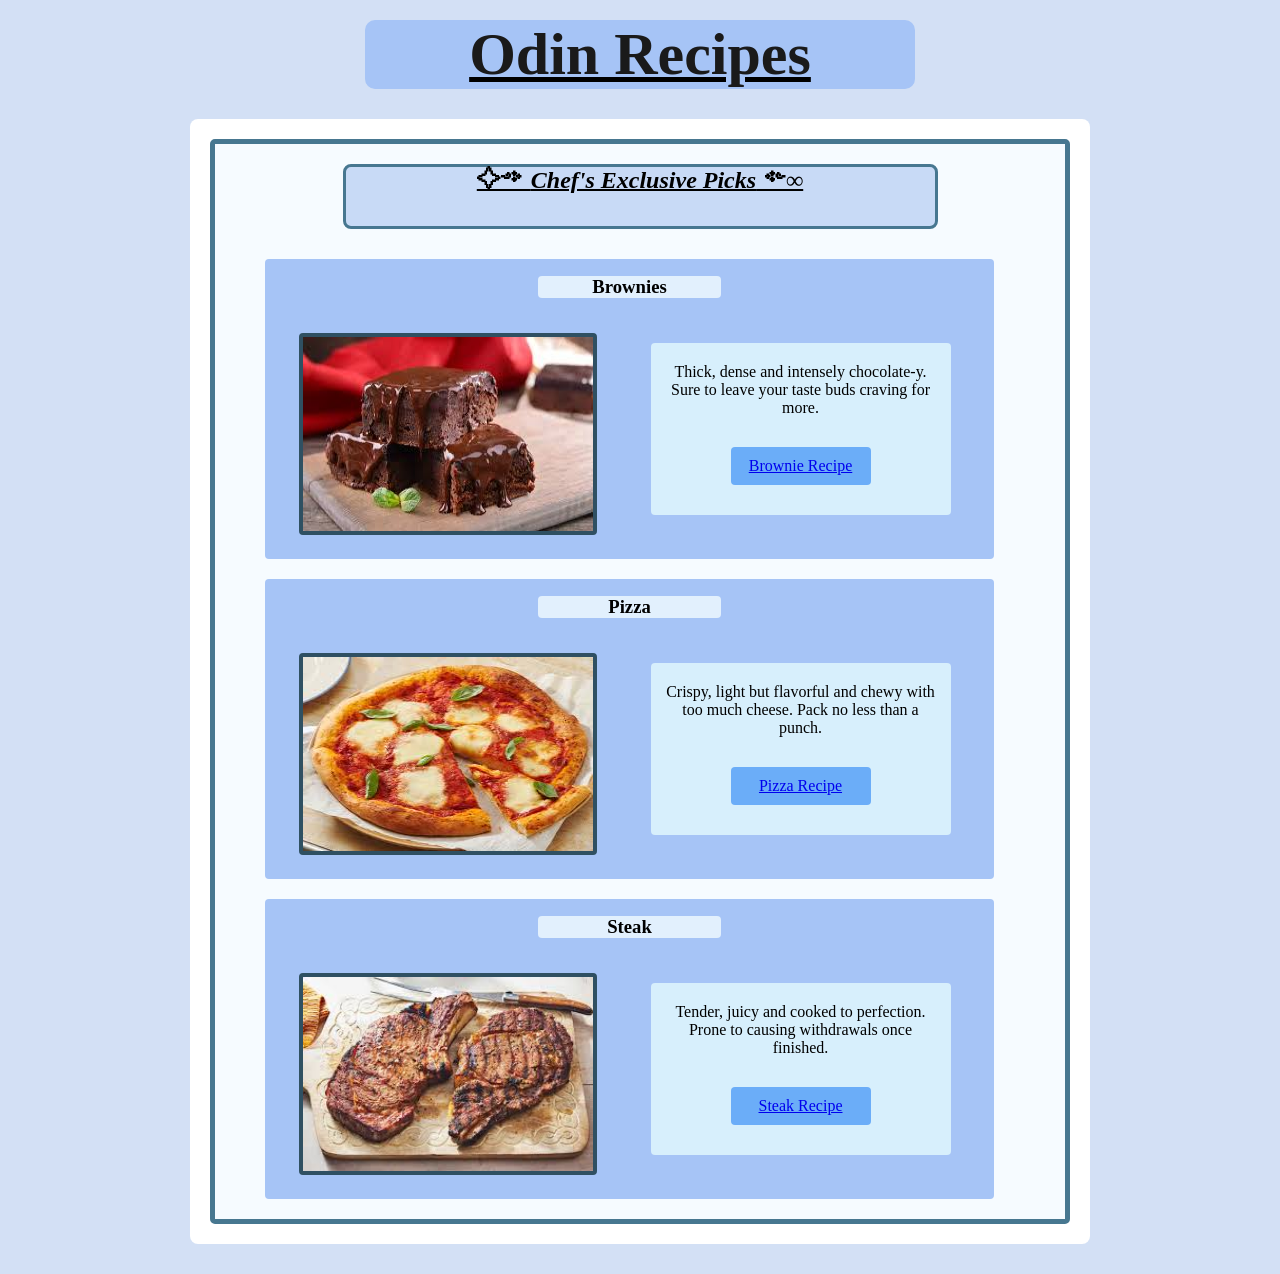
<file: index.html>
<!doctype html>
<html lang="en">
  <head>
    <meta charset="UTF-8" />
    <meta name="viewport" content="width=device-width, initial-scale=1.0" />
    <link rel="stylesheet" href="styles.css" />
    <title>Odin Recipes</title>
  </head>
  <body>
    <h1 class="mainheading">Odin Recipes</h1>
    <div class="card">
      <div class="border">
        <h2 id="Cardheading">✧༺ <em>Chef's Exclusive Picks</em> ༻∞</h2>
        <p></p>
        <ul>
          <li class= "listitem">
            <h3 class="recipe-heading">Brownies</h3>
            <img class="image" src="img/indexbrownie.jpeg">
            <p class="recipe-info">Thick, dense and intensely chocolate-y. Sure to leave your taste buds craving for more. 
              <a class="link" href="recipes/brownie.html" target="_blank"
                >Brownie Recipe</a
              >
            </p>
          </li>
          <li class="listitem">
            <h3 class="recipe-heading">Pizza</h3>
            <img class="image" src="img/indexpizza.jpeg">
            <p class="recipe-info">Crispy, light but flavorful and chewy with too much cheese. Pack no less than a punch. 
              <a class="link" href="recipes/pizza.html" target="_blank"
                >Pizza Recipe</a
              >
            </p>
          </li>
          <li class="listitem">
            <h3 class="recipe-heading">Steak</h3>
            <img class="image" src="img/indexsteak.jpeg">
            <p class="recipe-info">Tender, juicy and cooked to perfection. Prone to causing withdrawals once finished. 
              <a class="link" href="recipes/steak.html" target="_blank"
                >Steak Recipe</a
              >
            </p>
        </div>
        </li>
      </ul>
    </div>
  </body>
</html>
</file>
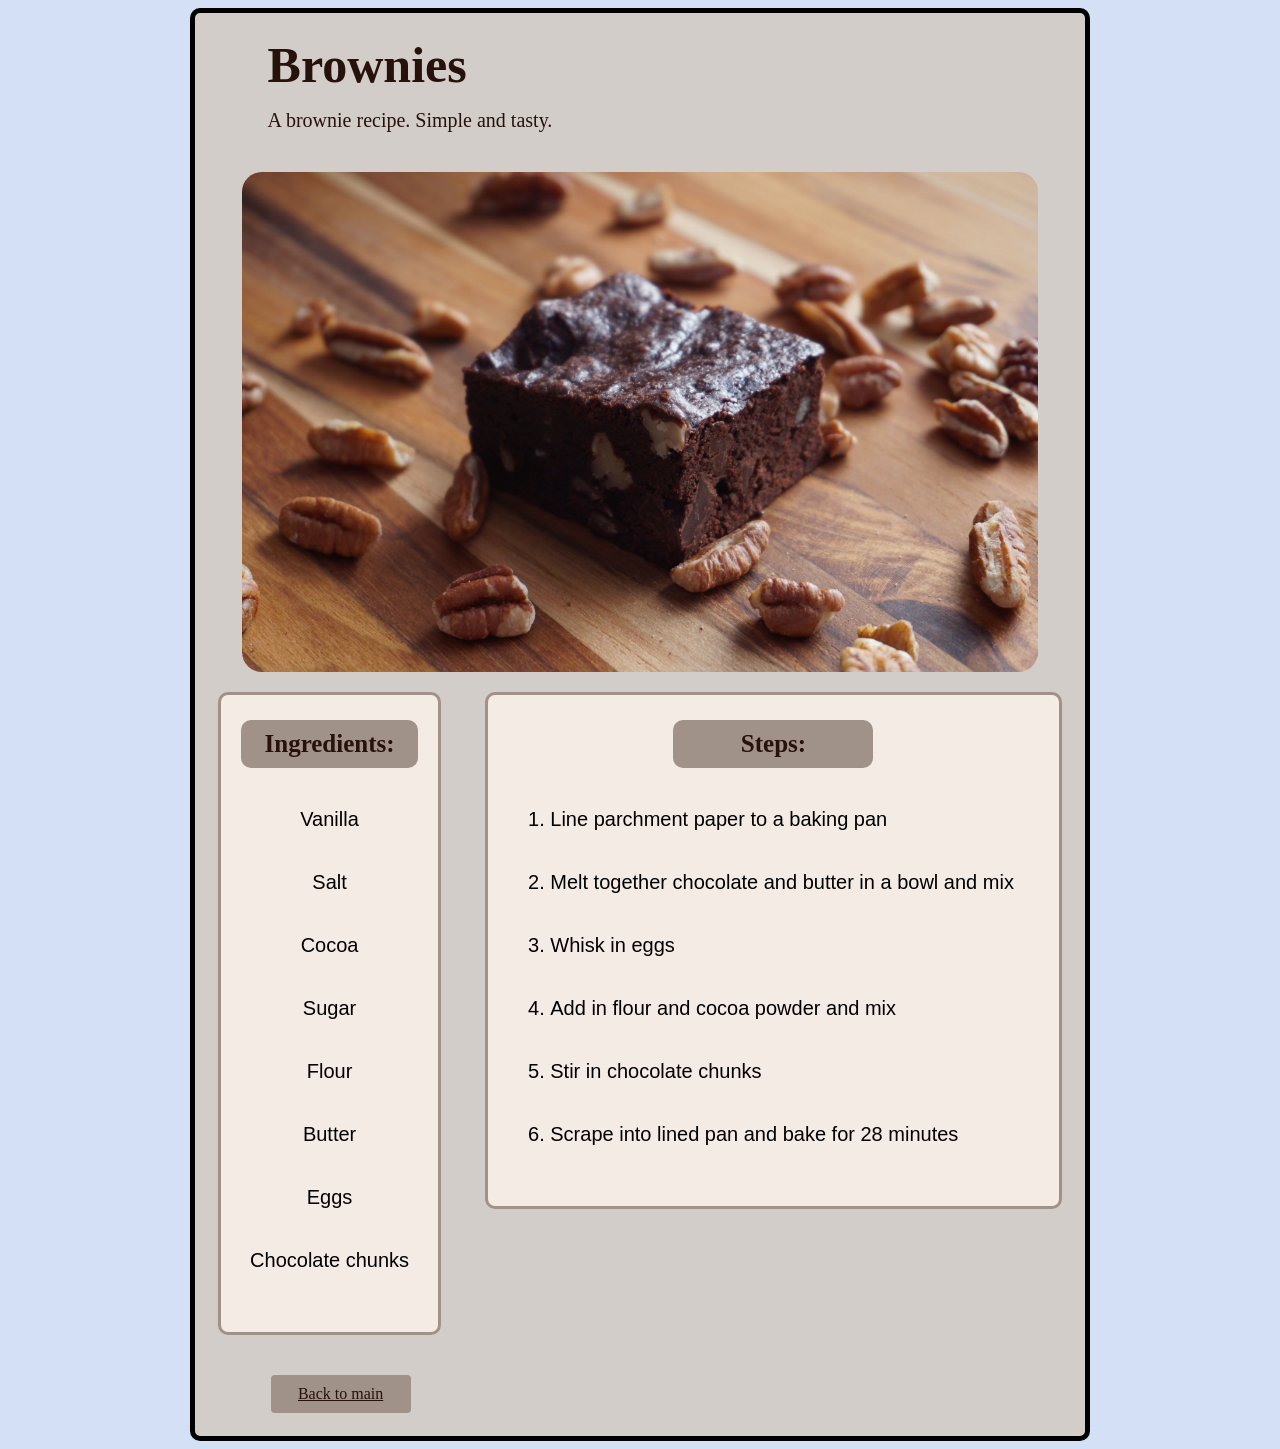
<file: recipes/brownie.html>
<!doctype html>
<html lang="en">
  <head>
    <meta charset="UTF-8" />
    <meta name="viewport" content="width=device-width, initial-scale=1.0" />
    <link rel="stylesheet" href="../styles.css" />
    <title>Brownie Recipe</title>
  </head>
  <div class="recipe-background">
    <body>
      <h1 class="main-recipe-heading">Brownies</h1>
      <p class="description-recipe">A brownie recipe. Simple and tasty.</p>
      <img
        src="../img/brownie.jpeg"
        alt="a big beautiful brownie"
        class="recipe-image"
      />
      <div class="aligner-idk">
        <div class="ingredients-card">
          <h3 class="ingredients-heading">Ingredients:</h3>
          <ul class="ingredient-list">
            <li>Vanilla</li>
            <li>Salt</li>
            <li>Cocoa</li>
            <li>Sugar</li>
            <li>Flour</li>
            <li>Butter</li>
            <li>Eggs</li>
            <li>Chocolate chunks</li>
          </ul>
        </div>
        <div class="recipe-card">
          <h3 class="steps-heading">Steps:</h3>
          <ol class="recipe-list">
            <li>Line parchment paper to a baking pan</li>
            <li>Melt together chocolate and butter in a bowl and mix</li>
            <li>Whisk in eggs</li>
            <li>Add in flour and cocoa powder and mix</li>
            <li>Stir in chocolate chunks</li>
            <li>Scrape into lined pan and bake for 28 minutes</li>
          </ol>
        </div>
      </div>
      <a class="homepage-link" href="../index.html">Back to main</a>
    </body>
  </div>
</html>
</file>
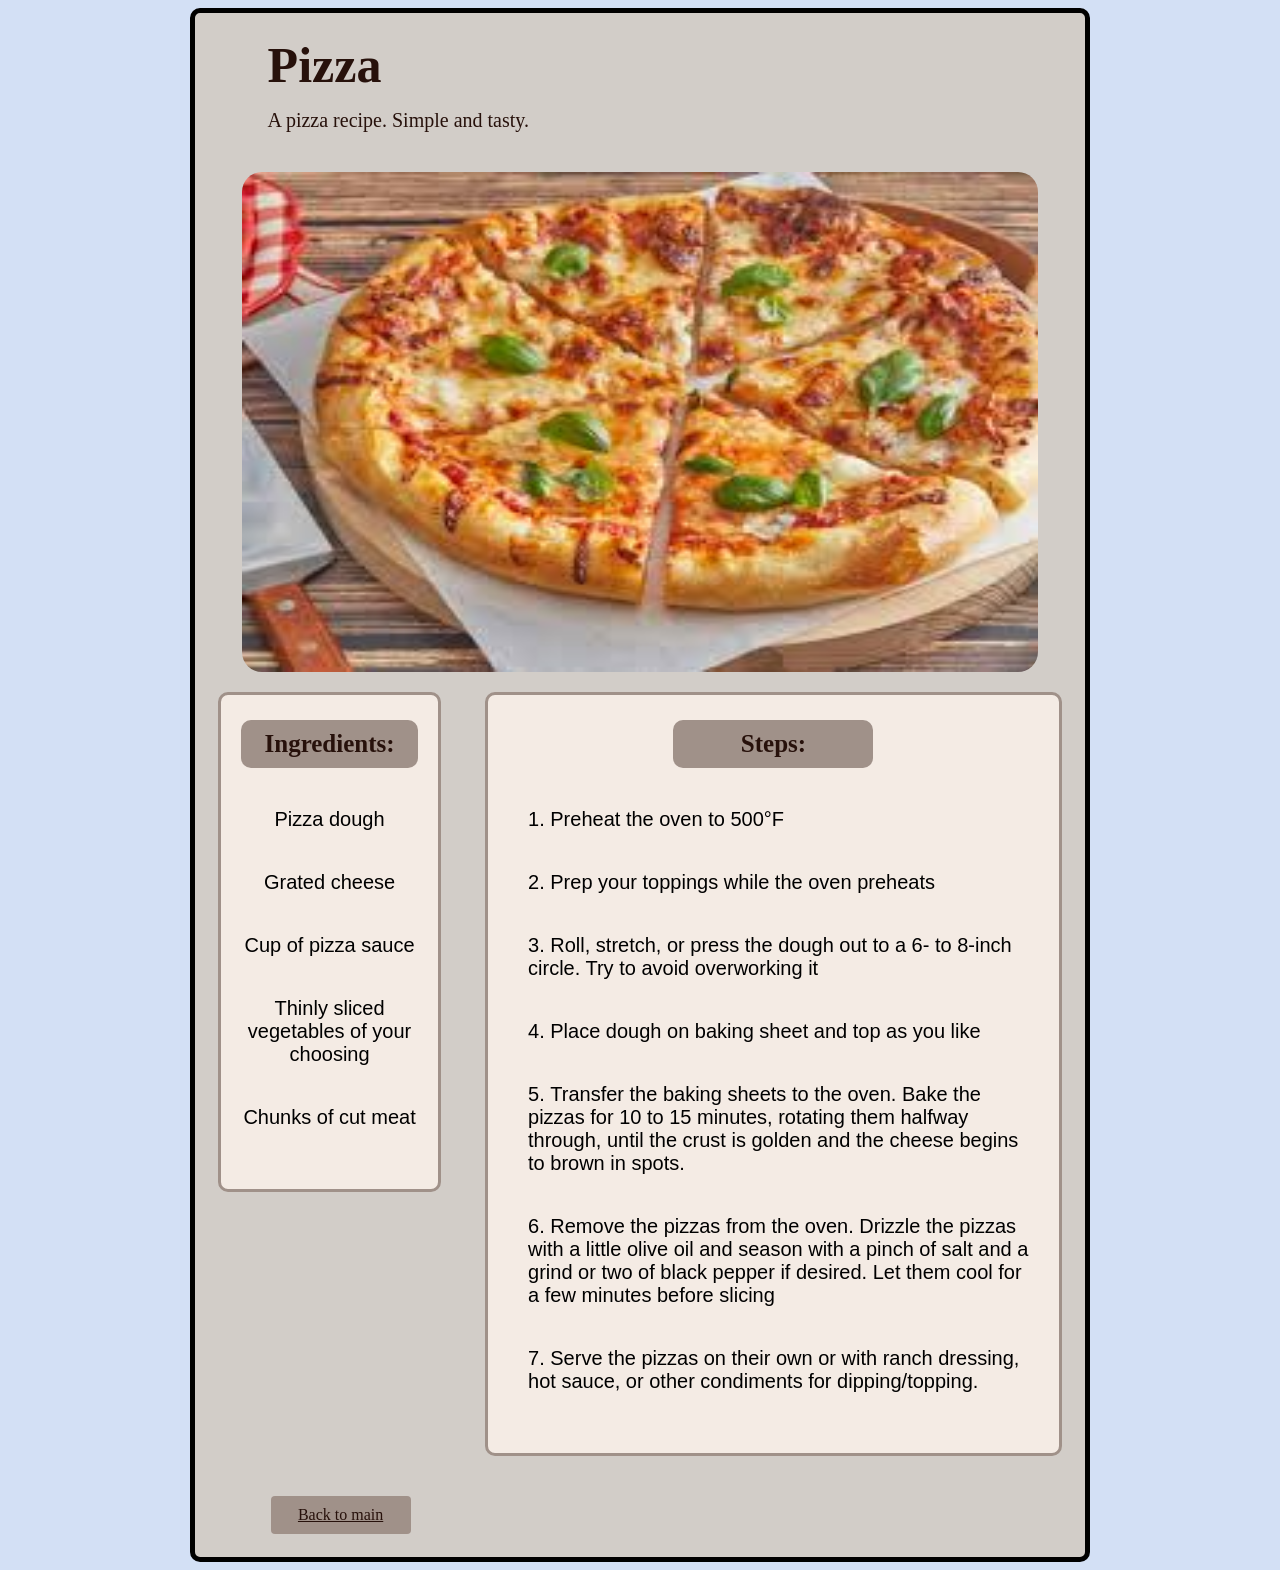
<file: recipes/pizza.html>
<!doctype html>
<html lang="en">
  <head>
    <meta charset="UTF-8" />
    <meta name="viewport" content="width=device-width, initial-scale=1.0" />
    <link rel="stylesheet" href="../styles.css" />
    <title>Pizza Recipe</title>
  </head>
  <div class="recipe-background">
    <body>
      <h1 class="main-recipe-heading">Pizza</h1>
      <p class="description-recipe">A pizza recipe. Simple and tasty.</p>
      <img
        src="../img/pizza.jpeg"
        alt="a piping hot plate of pizza"
        class="recipe-image"
      />
      <div class="aligner-idk">
        <div class="ingredients-card">
          <h3 class="ingredients-heading">Ingredients:</h3>
          <ul class="ingredient-list">
            <li>Pizza dough</li>
            <li>Grated cheese</li>
            <li>Cup of pizza sauce</li>
            <li>Thinly sliced vegetables of your choosing</li>
            <li>Chunks of cut meat</li>
          </ul>
        </div>
        <div class="recipe-card">
          <h3 class="steps-heading">Steps:</h3>
          <ol class="recipe-list">
            <li>Preheat the oven to 500°F</li>
            <li>Prep your toppings while the oven preheats</li>
            <li>
              Roll, stretch, or press the dough out to a 6- to 8-inch circle.
              Try to avoid overworking it
            </li>
            <li>Place dough on baking sheet and top as you like</li>
            <li>
              Transfer the baking sheets to the oven. Bake the pizzas for 10 to
              15 minutes, rotating them halfway through, until the crust is
              golden and the cheese begins to brown in spots.
            </li>
            <li>
              Remove the pizzas from the oven. Drizzle the pizzas with a little
              olive oil and season with a pinch of salt and a grind or two of
              black pepper if desired. Let them cool for a few minutes before
              slicing
            </li>
            <li>
              Serve the pizzas on their own or with ranch dressing, hot sauce,
              or other condiments for dipping/topping.
            </li>
          </ol>
        </div>
      </div>
      <a class="homepage-link" href="../index.html">Back to main</a>
    </body>
  </div>
</html>
</file>
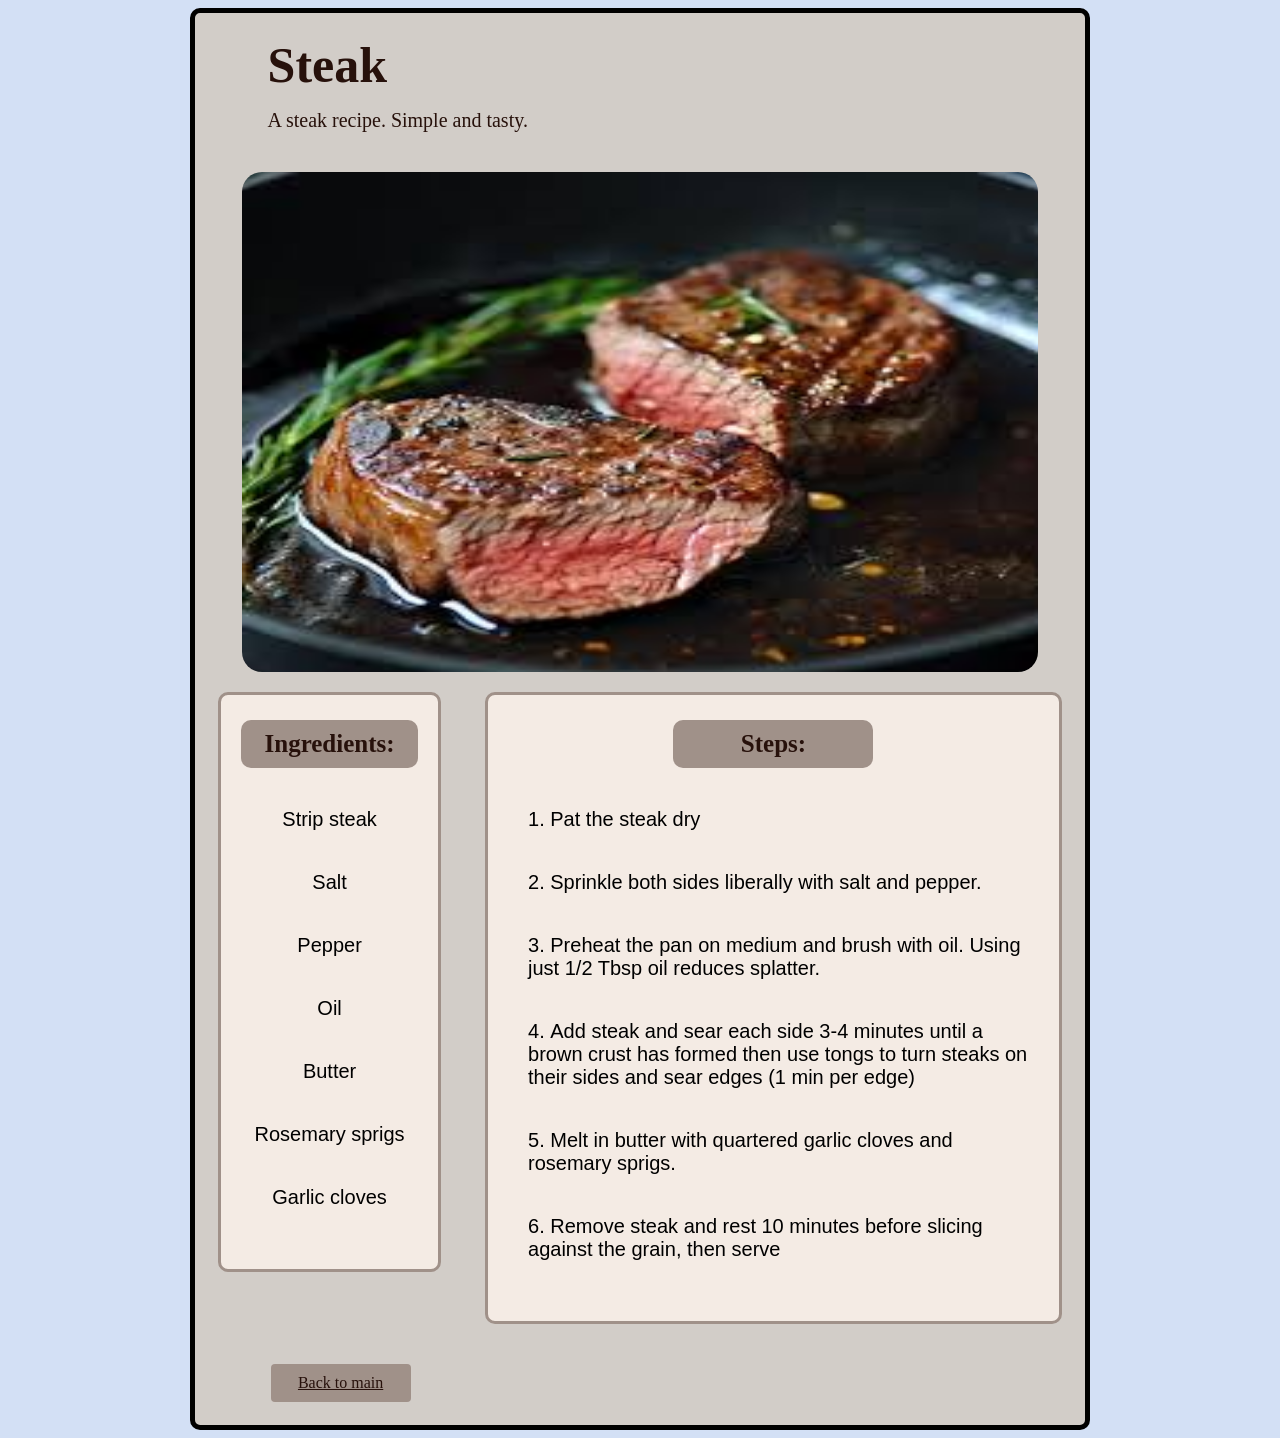
<file: recipes/steak.html>
<!doctype html>
<html lang="en">
  <head>
    <meta charset="UTF-8" />
    <meta name="viewport" content="width=device-width, initial-scale=1.0" />
    <link rel="stylesheet" href="../styles.css" />
    <title>Steak Recipe</title>
  </head>
  <div class="recipe-background">
    <body>
      <h1 class="main-recipe-heading">Steak</h1>
      <p class="description-recipe">A steak recipe. Simple and tasty.</p>
      <img
        src="../img/steak.jpeg"
        alt="a delicious cut of steak"
        class="recipe-image"
      />
      <div class="aligner-idk">
        <div class="ingredients-card">
          <h3 class="ingredients-heading">Ingredients:</h3>
          <ul class="ingredient-list">
            <li>Strip steak</li>
            <li>Salt</li>
            <li>Pepper</li>
            <li>Oil</li>
            <li>Butter</li>
            <li>Rosemary sprigs</li>
            <li>Garlic cloves</li>
          </ul>
        </div>
        <div class="recipe-card">
          <h3 class="steps-heading">Steps:</h3>
          <ol class="recipe-list">
            <li>Pat the steak dry</li>
            <li>Sprinkle both sides liberally with salt and pepper.</li>
            <li>
              Preheat the pan on medium and brush with oil. Using just 1/2 Tbsp
              oil reduces splatter.
            </li>
            <li>
              Add steak and sear each side 3-4 minutes until a brown crust has
              formed then use tongs to turn steaks on their sides and sear edges
              (1 min per edge)
            </li>
            <li>
              Melt in butter with quartered garlic cloves and rosemary sprigs.
            </li>
            <li>
              Remove steak and rest 10 minutes before slicing against the grain,
              then serve
            </li>
          </ol>
        </div>
      </div>
      <a class="homepage-link" href="../index.html">Back to main</a>
    </body>
  </div>
</html>
</file>
<file: styles.css>
.mainheading {
  font-family: Garamond;
  text-align: center;
  font-size: 60px;
  text-decoration: underline black 5px;
  color: #1a1a1a;
  background-color: #a6c4f6;
  box-sizing: border-box;
  width: 550px;
  margin: 0 auto;
  margin-top: 20px;
  border-radius: 10px;
}

body {
  background-color: #d3e0f5;
}

.card {
  margin: 0 auto;
  margin-top: 30px;
  margin-bottom: 30px;
  background-color: white;
  text-align: left;
  padding: 20px;
  box-sizing: border-box;
  width: 900px;
  height: auto;
  border-radius: 8px;
}

#Cardheading {
  text-decoration: underline black 2px;
  display: block;
  background-color: #c8daf6;
  box-sizing: border-box;
  text-align: center;
  width: 70%;
  margin: 0 auto;
  margin-top: 20px;
  margin-bottom: 30px;
  border-radius: 8px;
  border: 3px solid rgb(71, 119, 144);
  height: 65px;
}

.border {
  border: 5px solid rgb(71, 119, 144);
  width: 100%;
  margin: 0 auto;
  text-align: left;
  background-color: #f6fbff;
  box-sizing: border-box;
  height: auto;
  border-radius: 5px;
}

.listitem {
  display: block;
  text-align: center;
  box-sizing: border-box;
  width: 90%;
  height: auto;
  margin: 0 auto;
  background-color: #a6c4f6;
  margin-bottom: 20px;
  padding-top: 2px;
  margin-left: 10px;
  border-radius: 4px;
}

.recipe-heading {
  display: block;
  background-color: rgb(226, 240, 253);
  width: 25%;
  margin: 0 auto;
  margin-top: 15px;
  margin-bottom: 15px;
  border-radius: 4px;
}

.image {
  display: inline-block;
  height: 194px;
  width: 290px;
  margin: 20px;
  border: 4px solid rgb(47, 80, 98);
  border-radius: 4px;
}

.recipe-info {
  display: inline-block;
  box-sizing: border-box;
  padding: 10px;
  padding-top: 20px;
  background-color: rgb(215, 239, 252);
  vertical-align: top;
  margin: 30px;
  width: 300px;
  border-radius: 4px;
}

.link {
  background-color: rgb(107, 173, 248);
  margin: 0 auto;
  margin-top: 30px;
  margin-bottom: 20px;
  width: 120px;
  display: block;
  padding: 10px;
  border-radius: 4px;
  transition-duration: 0.2s;
}

.link:hover {
  background-color: #86b0f8;
}

.recipe-background {
  width: 70%;
  height: auto;
  background-color: #d2cdc8;
  margin: 0 auto;
  padding: 3px;
  border-radius: 10px;
  border: 5px solid black;
}

.main-recipe-heading {
  display: block;
  font-size: 50px;
  font-family: Cambria, Cochin, Georgia, Times, "Times New Roman", serif;
  margin-top: 20px;
  margin-bottom: 15px;
  margin-left: 70px;
  color: #27110b;
}

.description-recipe {
  display: block;
  margin-top: 15px;
  margin-bottom: 40px;
  margin-left: 70px;
  font-size: 20px;
  color: #27110b;
}
.recipe-image {
  display: block;
  width: 90%;
  height: 500px;
  margin: 0 auto;
  border-radius: 20px;
}

.aligner-idk {
  text-align: center;
}

.ingredients-card,
.recipe-card {
  display: inline-block;
  background-color: #f4ebe4;
  width: 20%;
  height: auto;
  margin: 20px;
  text-align: center;
  padding: 20px;
  padding-top: 0px;
  border-radius: 10px;
  border: 3px solid #a09189;
}

.recipe-card {
  width: 60%;
  vertical-align: top;
}

.steps-heading,
.ingredients-heading {
  background-color: #a09189;
  font-size: 25px;
  padding: 10px;
  border-radius: 10px;
  color: #27110b;
  margin-bottom: 40px;
}

.steps-heading {
  display: block;
  margin: 0 auto;
  margin-top: 25px;
  box-sizing: border-box;
  width: 200px;
  margin-bottom: 40px;
}

li {
  margin-bottom: 40px;
}

.ingredient-list {
  padding: 0px;
  list-style: none;
  font-size: 20px;
  font-family: Arial, Helvetica, sans-serif;
}

.recipe-list {
  list-style-position: inside;
  padding: 0px;
  text-align: left;
  margin: 10px;
  margin-left: 20px;
  font-size: 20px;
  font-family: Arial, Helvetica, sans-serif;
}

.homepage-link {
  margin: 20px;
  margin-left: 73px;
  background-color: #a09189;
  width: 120px;
  display: block;
  padding: 10px;
  border-radius: 4px;
  transition-duration: 0.2s;
  text-align: center;
  color: #27110b;
}

.homepage-link:hover {
  background-color: #9d9590;
}
</file>
